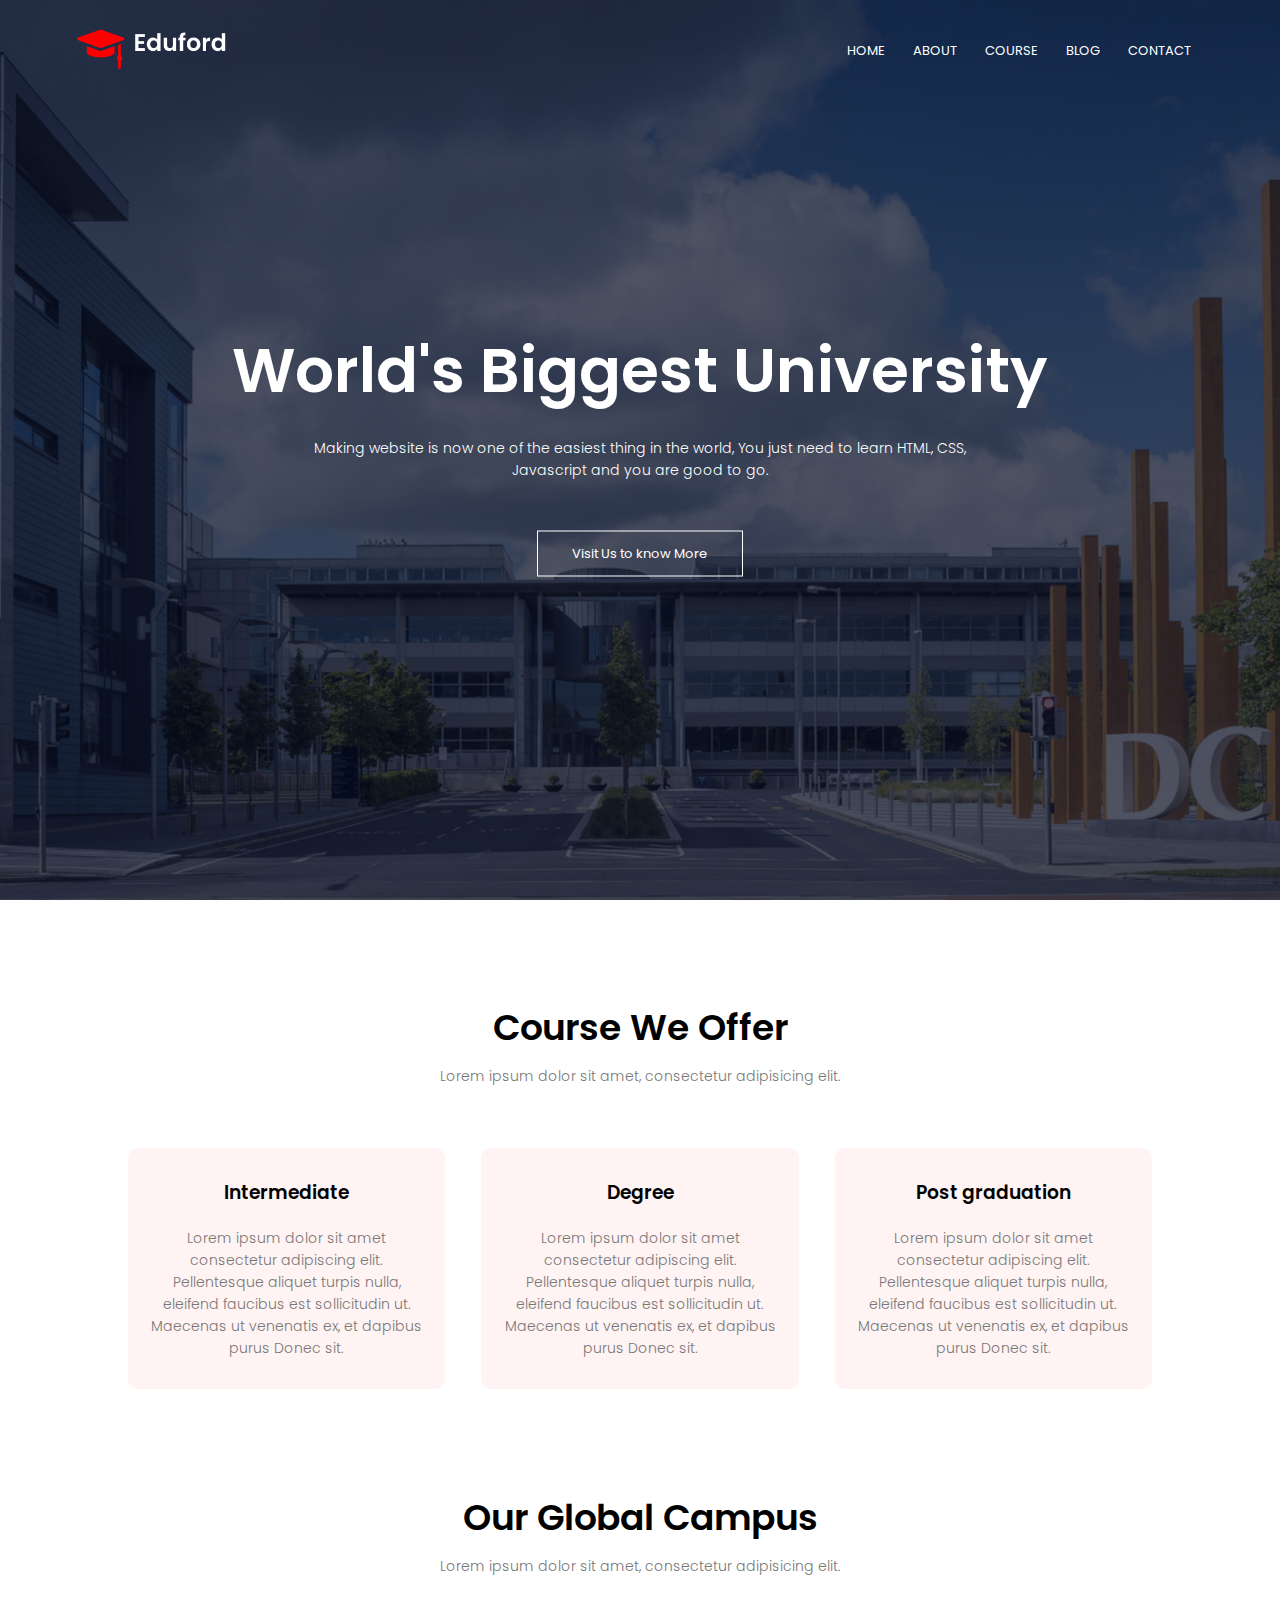
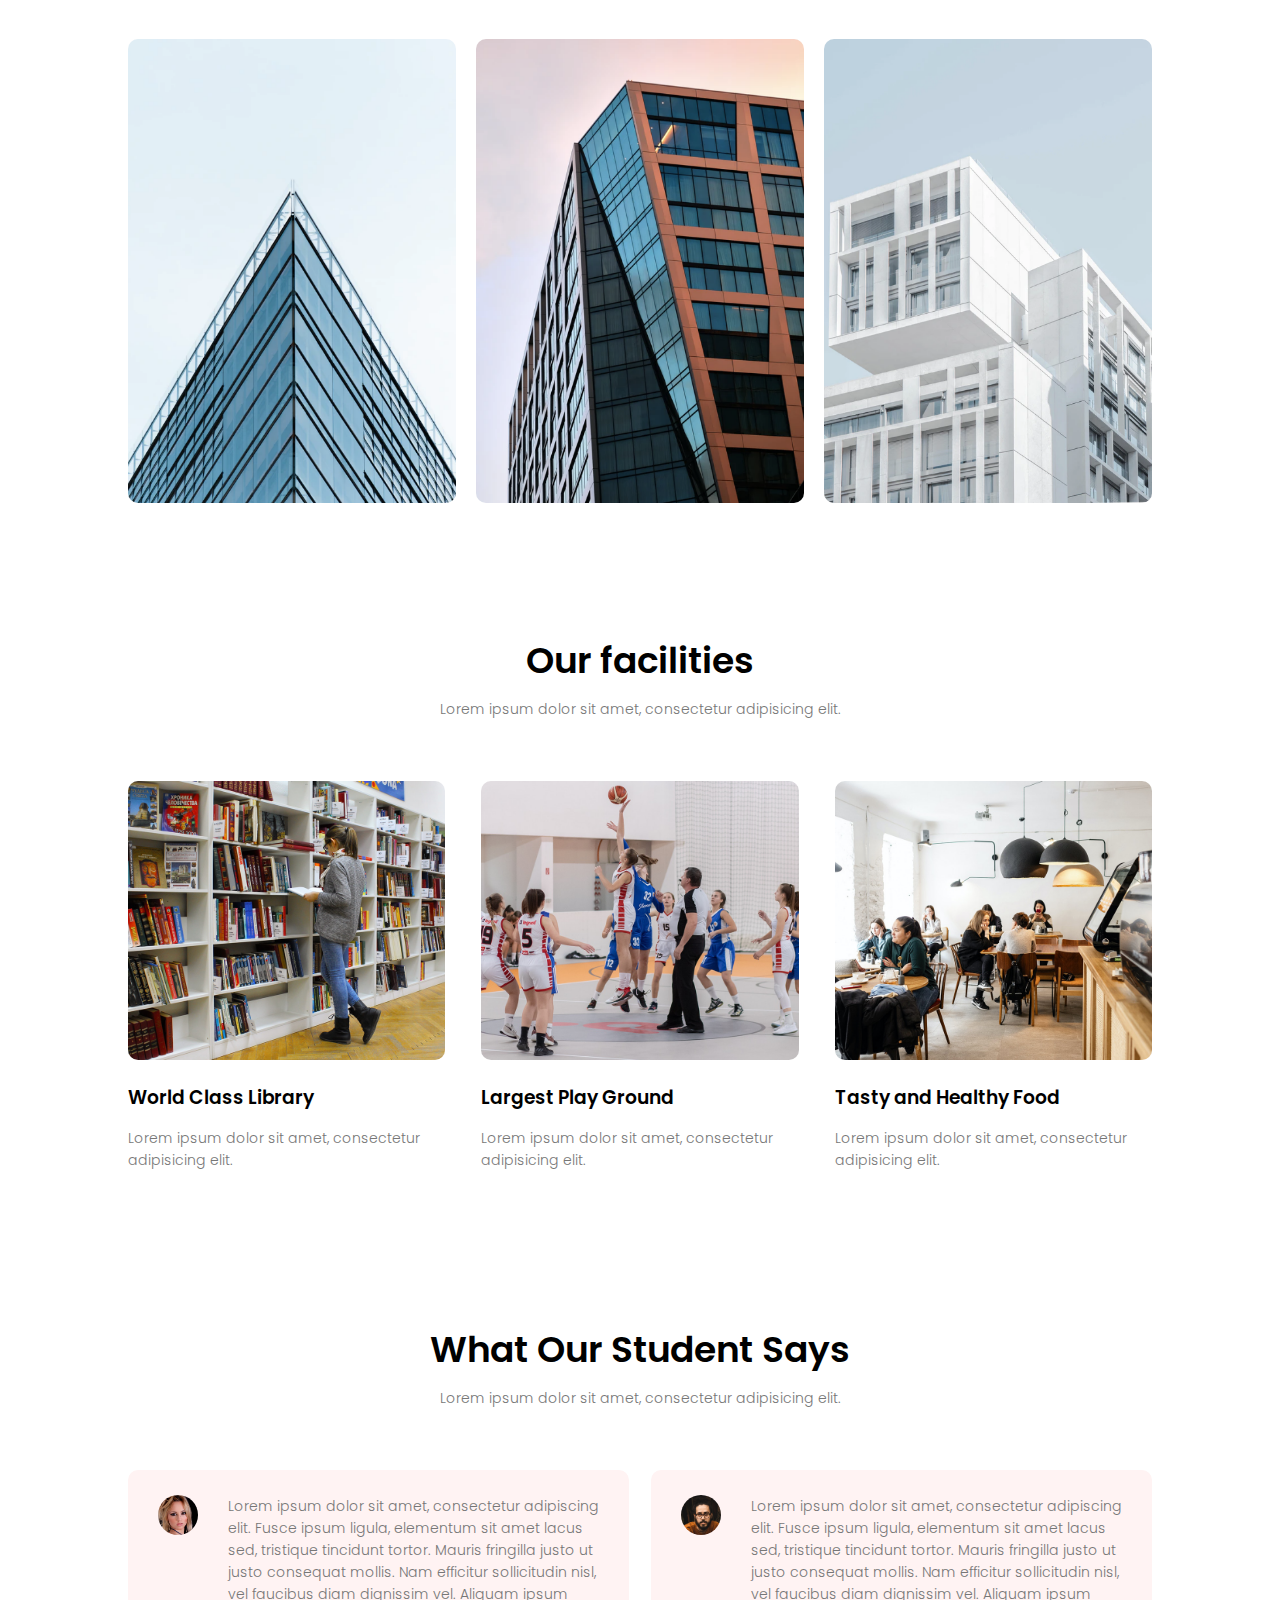
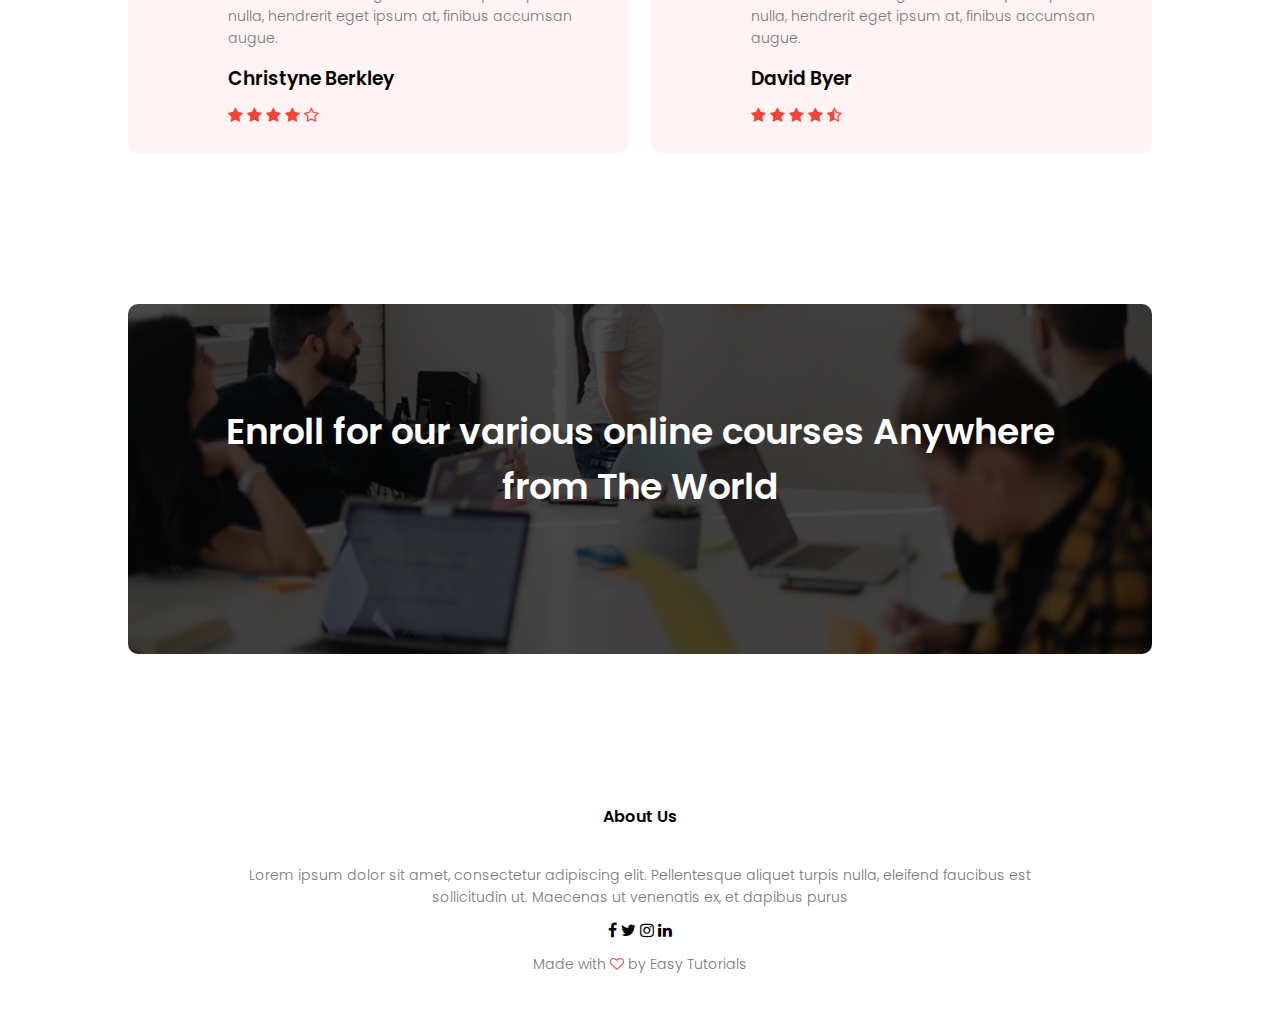
<file: index.html>
<!DOCTYPE html>
<head>

    <meta name="viewport" content="width=device-width, initial-scale=1.0">
    <title>University Website Design - Easy Tutorials</title>
    <link rel="stylesheet" href="style.css">
    <link rel="preconnect" href="https://fonts.gstatic.com" crossorigin>
    <link href="https://fonts.googleapis.com/css2?family=Poppins:wght@100;200;300;400;600;700&family=Titillium+Web:wght@200;300;400;600;700&display=swap" rel="stylesheet">
    <link rel="stylesheet" href="https://stackpath.bootstrapcdn.com/font-awesome/4.7.0/css/font-awesome.min.css">
</head>
<body>
    <section class="header">
        <nav>
            <a href="index.html"><img src="images/logo.png"></a>
            <div class="nav-links" id="navLinks">
                <i class="fa fa-times" onclick="hideMenu()"></i>
                <ul>
                    <li><a href="index.html">HOME</a></li>
                    <li><a href="about.html">ABOUT</a></li>
                    <li><a href="courses.html">COURSE</a></li>
                    <li><a href="blog.html">BLOG</a></li>
                    <li><a href="contact.html">CONTACT</a></li>
                </ul>
            </div>
            <i class="fa fa-bars" onclick="showMenu()"></i>
        </nav>
        <div class="text-box">
            <h1>World's Biggest University</h1>
            <p>Making website is now one of the easiest thing in the world, You just need to learn HTML, CSS, <br>Javascript and you are good to go.</p>
            <a href="" class="hero-btn">Visit Us to know More</a>
        </div>
    </section>

    <!-- Course -->
    <section class="course">
        <h1>Course We Offer</h1>
        <p>Lorem ipsum dolor sit amet, consectetur adipisicing elit.</p>

        <div class="row">
            <div class="course-col">
                <h3>Intermediate</h3>
                <p>Lorem ipsum dolor sit amet consectetur adipiscing elit. Pellentesque aliquet turpis nulla, eleifend faucibus est sollicitudin ut. Maecenas ut venenatis ex, et dapibus purus Donec sit.</p>
            </div>
            <div class="course-col">
                <h3>Degree</h3>
                <p>Lorem ipsum dolor sit amet consectetur adipiscing elit. Pellentesque aliquet turpis nulla, eleifend faucibus est sollicitudin ut. Maecenas ut venenatis ex, et dapibus purus Donec sit.</p>
            </div>
            <div class="course-col">
                <h3>Post graduation</h3>
                <p>Lorem ipsum dolor sit amet consectetur adipiscing elit. Pellentesque aliquet turpis nulla, eleifend faucibus est sollicitudin ut. Maecenas ut venenatis ex, et dapibus purus Donec sit.</p>
            </div>
        </div>
    </section>
    <!-- Campus -->
    <section class="campus">
        <h1>Our Global Campus</h1>
        <p>Lorem ipsum dolor sit amet, consectetur adipisicing elit.</p>

        <div class="row">
        <div class="campus-col">
            <img src="images/london.png">
            <div class="layer">
                <h3>LONDON</h3>
                </div>
        </div>
        <div class="campus-col">
            <img src="images/newyork.png">
            <div class="layer">
                <h3>NEW YORK</h3>
                </div>
        </div>
        <div class="campus-col">
            <img src="images/washington.png">
            <div class="layer">
                <h3>WASHINGTON</h3>
                </div>
        </div>
    </section>

    <!-- Facilities -->

    <section class="facilities">
        <h1>Our facilities</h1>
        <p>Lorem ipsum dolor sit amet, consectetur adipisicing elit.</p>
        
        <div class="row">
            <div class="facilities-col">
                <img src="images/library.png">
                <h3>World Class Library</h3>
                <p>Lorem ipsum dolor sit amet, consectetur adipisicing elit.</p>
            </div>
            <div class="facilities-col">
                <img src="images/basketball.png">
                <h3>Largest Play Ground</h3>
                <p>Lorem ipsum dolor sit amet, consectetur adipisicing elit.</p>
            </div>
            <div class="facilities-col">
                <img src="images/cafeteria.png">
                <h3>Tasty and Healthy Food</h3>
                <p>Lorem ipsum dolor sit amet, consectetur adipisicing elit.</p>
            </div>
        </div>
    
    </section>
    <!-- Testimonials -->
    <section class="testimonials">
        <h1>What Our Student Says</h1>
        <p>Lorem ipsum dolor sit amet, consectetur adipisicing elit.</p>

        <div class="row">
            <div class="testimonial-col">
                <img src="images/user1.jpg">
                <div>
                    <p>Lorem ipsum dolor sit amet, consectetur adipiscing elit. Fusce ipsum ligula, elementum sit amet lacus sed, tristique tincidunt tortor. Mauris fringilla justo ut justo consequat mollis. Nam efficitur sollicitudin nisl, vel faucibus diam dignissim vel. Aliquam ipsum nulla, hendrerit eget ipsum at, finibus accumsan augue.</p>
                    <h3>Christyne Berkley</h3>
                    <i class="fa fa-star"></i>
                    <i class="fa fa-star"></i>
                    <i class="fa fa-star"></i>
                    <i class="fa fa-star"></i>
                    <i class="fa fa-star-o"></i>
                </div>
            </div>
            <div class="testimonial-col">
                <img src="images/user2.jpg">
                <div>
                    <p>Lorem ipsum dolor sit amet, consectetur adipiscing elit. Fusce ipsum ligula, elementum sit amet lacus sed, tristique tincidunt tortor. Mauris fringilla justo ut justo consequat mollis. Nam efficitur sollicitudin nisl, vel faucibus diam dignissim vel. Aliquam ipsum nulla, hendrerit eget ipsum at, finibus accumsan augue.</p>
                    <h3>David Byer</h3>
                    <i class="fa fa-star"></i>
                    <i class="fa fa-star"></i>
                    <i class="fa fa-star"></i>
                    <i class="fa fa-star"></i>
                    <i class="fa fa-star-half-o"></i>
                </div>
            </div>
    </section>

    <!-- Call To Action -->
    <section class="cta">
        <h1>Enroll for our various online courses Anywhere<br> from The World</h1>
        <a href=""CONTACT US></a>
    </section>

    <!-- Footer -->

    <section class="footer">
        <h4>About Us</h4>
        <p>Lorem ipsum dolor sit amet, consectetur adipiscing elit. Pellentesque aliquet turpis nulla, eleifend faucibus est <br>sollicitudin ut. Maecenas ut venenatis ex, et dapibus purus</p>
        <div class="icons">
            <i class="fa fa-facebook"></i>
            <i class="fa fa-twitter"></i>
            <i class="fa fa-instagram"></i>
            <i class="fa fa-linkedin"></i>
        </div>
        <p>Made with <i class="fa fa-heart-o"></i> by Easy Tutorials</p>
    </section>




    <!-- JavaScript for Toggle Menu -->
    <script>
        var navLinks = document.getElementById("navLinks");
        function showMenu(){
            navLinks.style.right ="0";
        }
        function showMenu(){
            navLinks.style.right ="-200px";
        }
    </script>
</body>
</html>
</file>
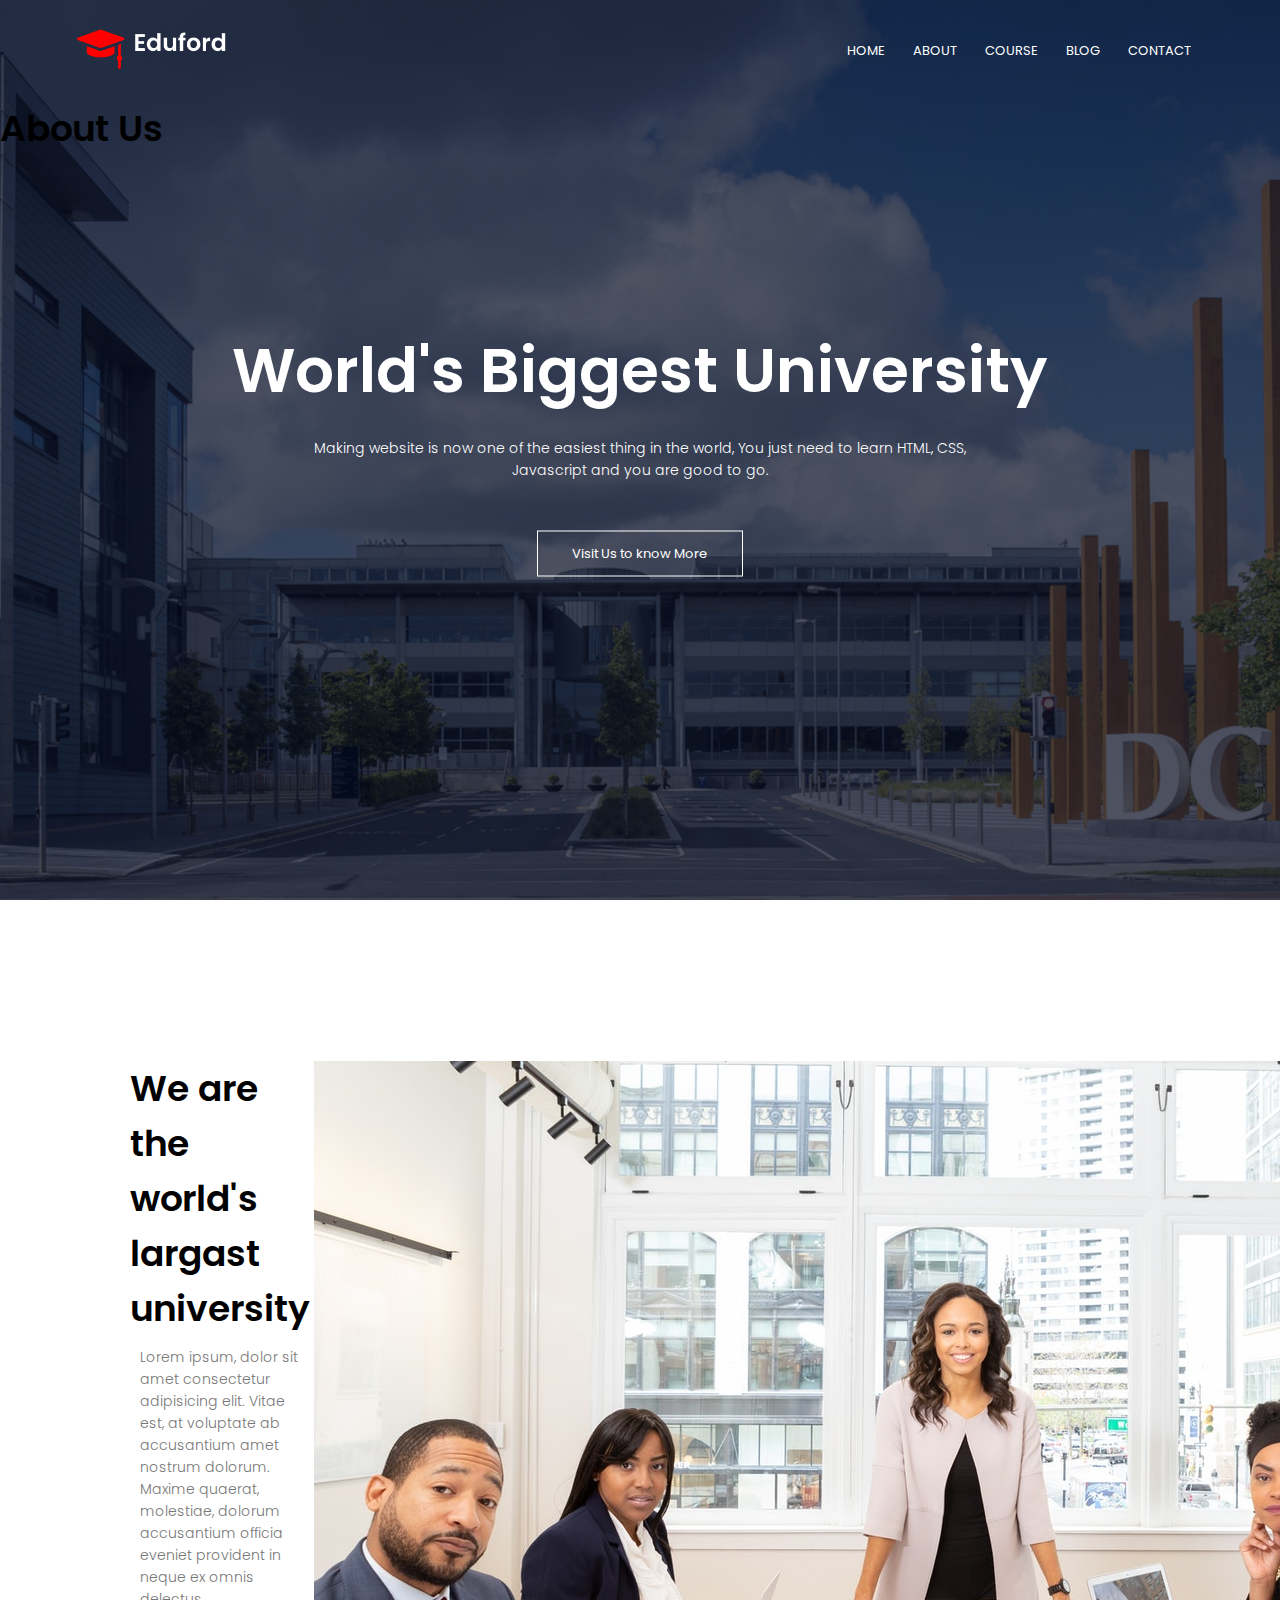
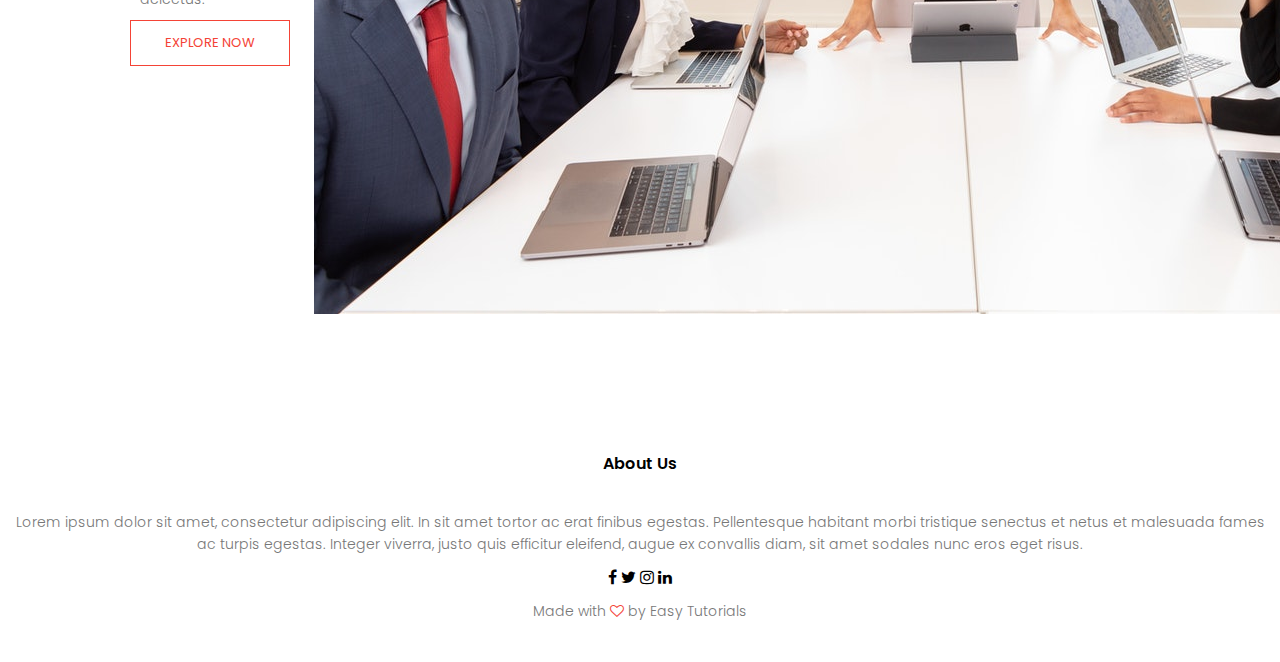
<file: about.html>
<!DOCTYPE html>
<head>

    <meta name="viewport" content="width=device-width, initial-scale=1.0">
    <title>University Website Design - Easy Tutorials</title>
    <link rel="stylesheet" href="style.css">
    <link rel="preconnect" href="https://fonts.gstatic.com" crossorigin>
    <link href="https://fonts.googleapis.com/css2?family=Poppins:wght@100;200;300;400;600;700&family=Titillium+Web:wght@200;300;400;600;700&display=swap" rel="stylesheet">
    <link rel="stylesheet" href="https://stackpath.bootstrapcdn.com/font-awesome/4.7.0/css/font-awesome.min.css">
</head>
<body>
    <section class="header">
        <nav>
            <a href="index.html"><img src="images/logo.png"></a>
            <div class="nav-links" id="navLinks">
                <i class="fa fa-times" onclick="hideMenu()"></i>
                <ul>
                    <li><a href="index.html">HOME</a></li>
                    <li><a href="about.html">ABOUT</a></li>
                    <li><a href="courses.html">COURSE</a></li>
                    <li><a href="blog.html">BLOG</a></li>
                    <li><a href="contact.html">CONTACT</a></li>
                </ul>
            </div>
            <i class="fa fa-bars" onclick="showMenu()"></i>
        </nav>
        <div class="text-box">
            <h1>World's Biggest University</h1>
            <p>Making website is now one of the easiest thing in the world, You just need to learn HTML, CSS, <br>Javascript and you are good to go.</p>
            <a href="" class="hero-btn">Visit Us to know More</a>
        </div>
        <h1>About Us</h1>
    </section>    

    <!--About us content-->

    <section class="about-us">
        <div class="row">
            <div class="about-col">
                <h1>We are the world's largast university</h1>
                <p>Lorem ipsum, dolor sit amet consectetur adipisicing elit. Vitae est, at voluptate ab accusantium amet nostrum dolorum. Maxime quaerat, molestiae, dolorum accusantium officia eveniet provident in neque ex omnis delectus.</p>
                <a href="" class="hero-btn red-btn">EXPLORE NOW</a>
            </div>
            <div class="about-col">
                <img src="images/about.jpg">
            </div>
        </div>
    </section>

    <!--Footer-->
    <section class="footer">
        <h4>About Us</h4>
        <p>Lorem ipsum dolor sit amet, consectetur adipiscing elit. In sit amet tortor ac erat finibus egestas. Pellentesque habitant morbi tristique senectus et netus et malesuada fames ac turpis egestas. Integer viverra, justo quis efficitur eleifend, augue ex convallis diam, sit amet sodales nunc eros eget risus.</p> 
        <div class="icons">
            <i class="fa  fa-facebook"></i>
            <i class="fa  fa-twitter"></i>
            <i class="fa  fa-instagram"></i>
            <i class="fa  fa-linkedin"></i>
        </div>
        <p>Made with <i class="fa fa-heart-o"></i> by Easy Tutorials</p>
    </section>

    <!--JavaScript for Toggle Menu-->
    <script>
        var navLinks = document.getElementById("navLinks"); function showMenu(){
            navLinks.style.right = "0";
        }
        function hideMenu(){
            navLinks.style.right ="-200px"
        }
    </script>
</body>
</html>
</file>
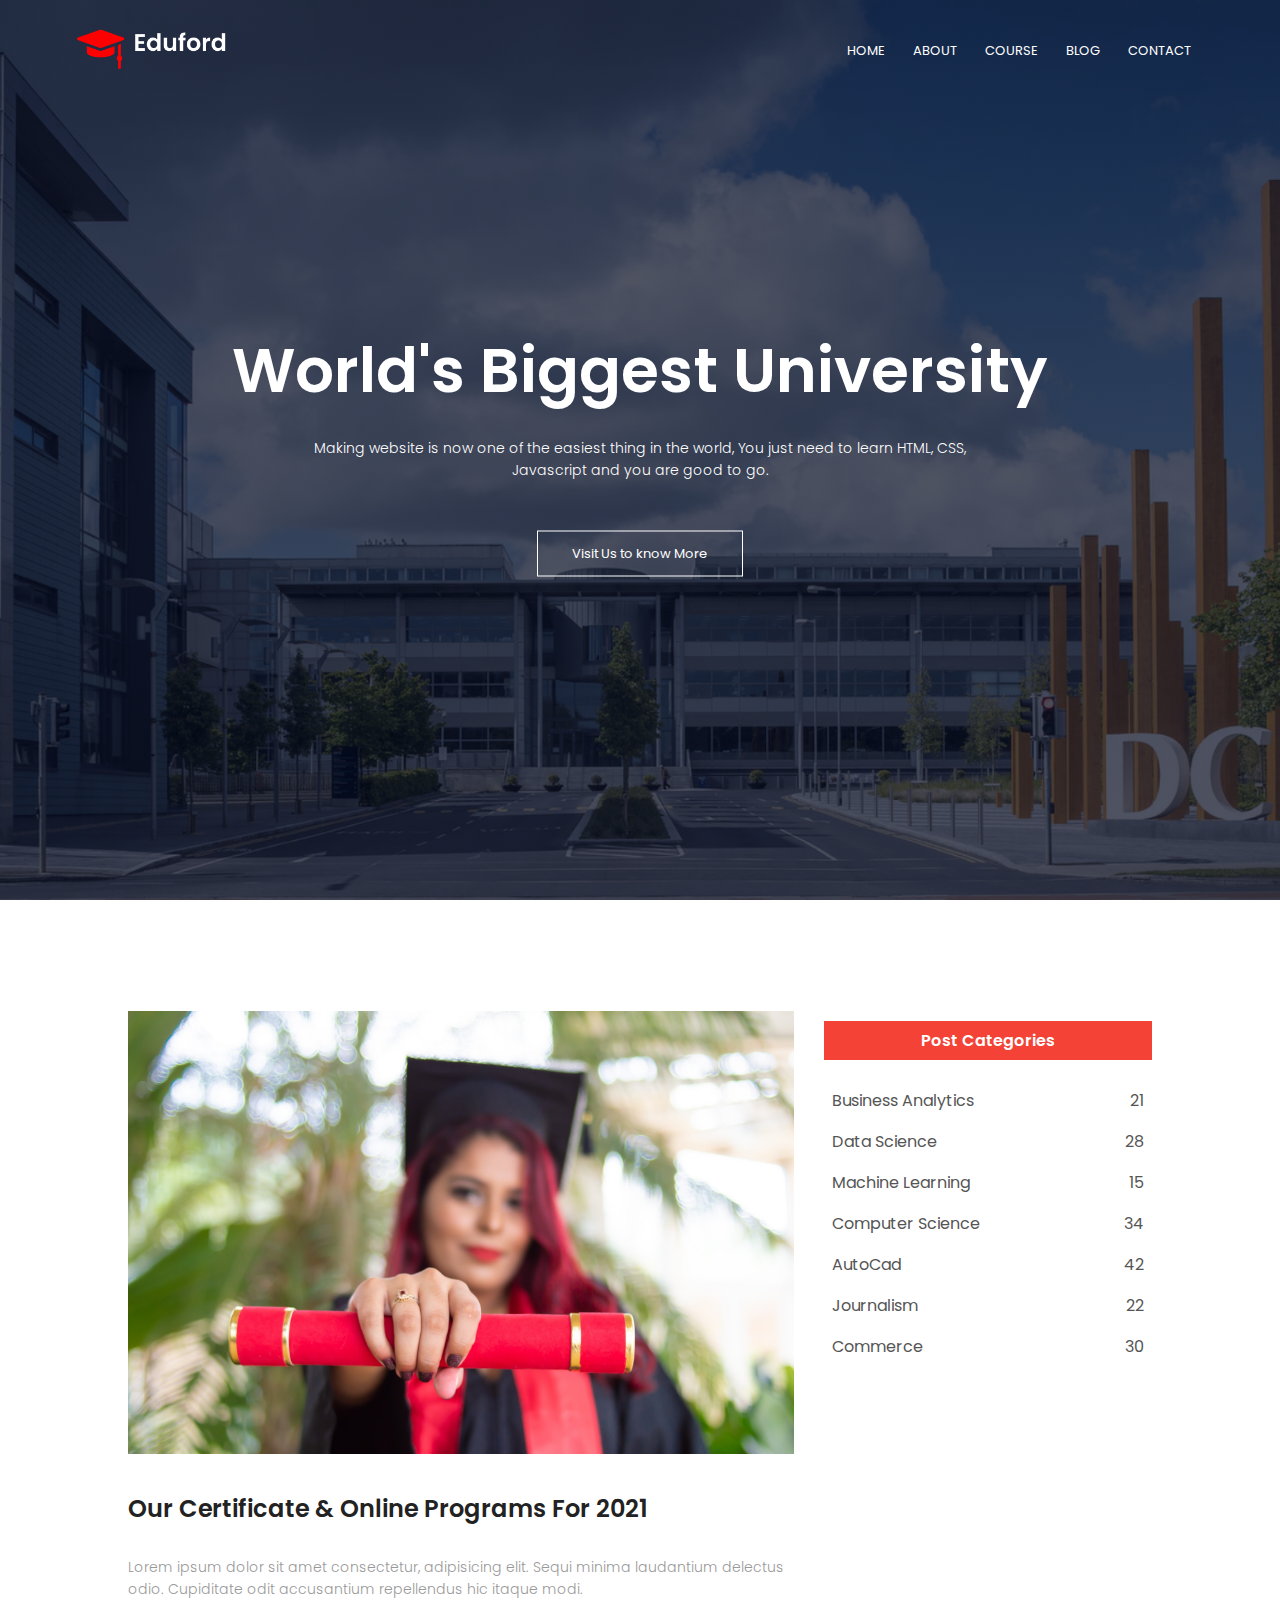
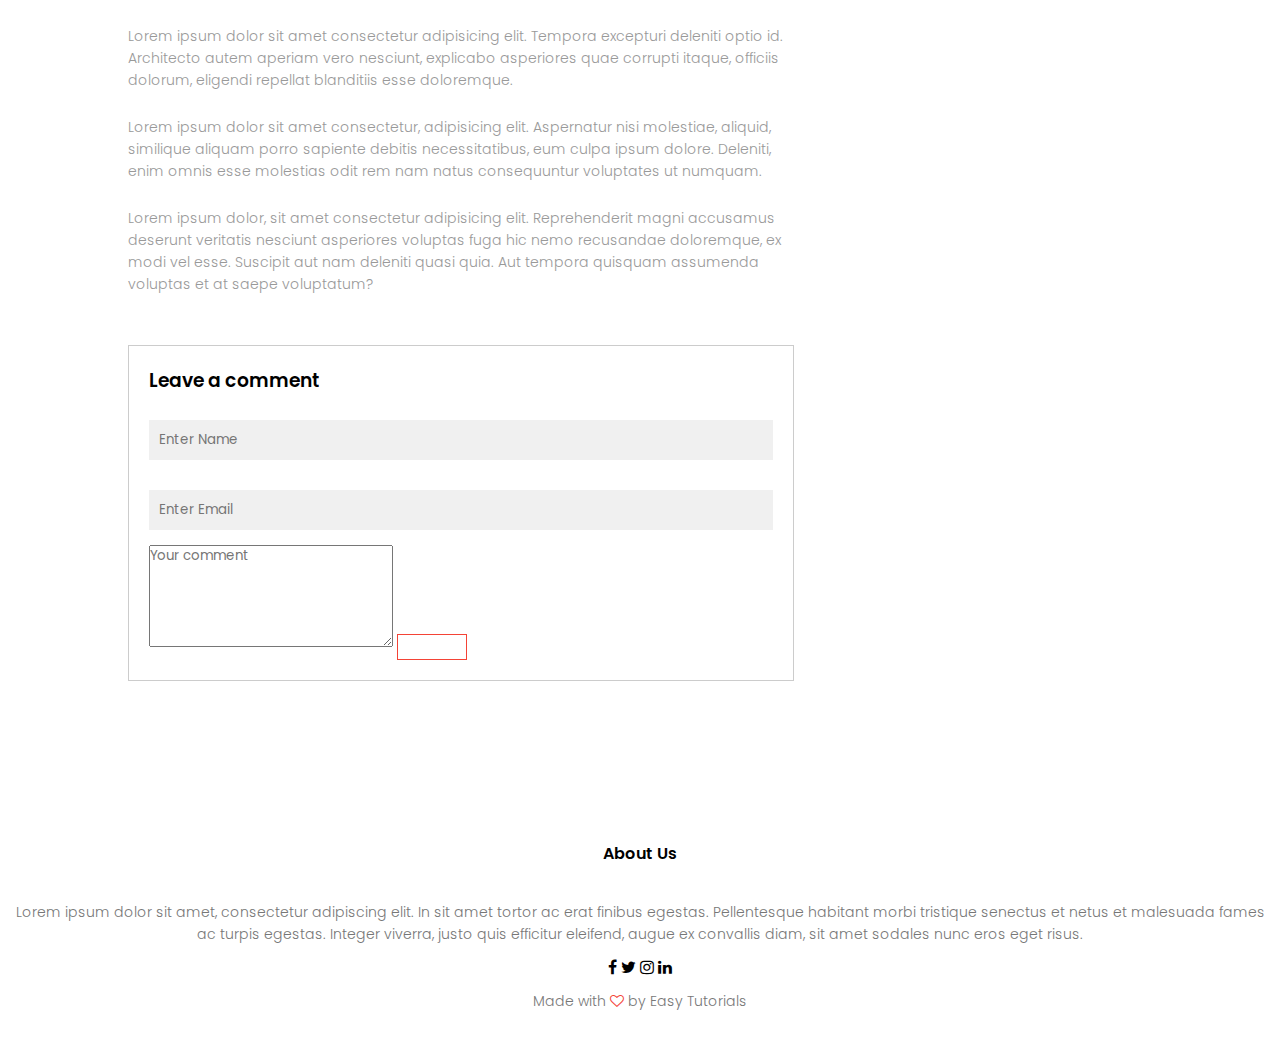
<file: blog.html>
<!DOCTYPE html>
<head>

    <meta name="viewport" content="width=device-width, initial-scale=1.0">
    <title>University Website Design - Easy Tutorials</title>
    <link rel="stylesheet" href="style.css">
    <link rel="preconnect" href="https://fonts.gstatic.com" crossorigin>
    <link href="https://fonts.googleapis.com/css2?family=Poppins:wght@100;200;300;400;600;700&family=Titillium+Web:wght@200;300;400;600;700&display=swap" rel="stylesheet">
    <link rel="stylesheet" href="https://stackpath.bootstrapcdn.com/font-awesome/4.7.0/css/font-awesome.min.css">
</head>
<body>
    <section class="header">
        <nav>
            <a href="index.html"><img src="images/logo.png"></a>
            <div class="nav-links" id="navLinks">
                <i class="fa fa-times" onclick="hideMenu()"></i>
                <ul>
                    <li><a href="index.html">HOME</a></li>
                    <li><a href="about.html">ABOUT</a></li>
                    <li><a href="courses.html">COURSE</a></li>
                    <li><a href="blog.html">BLOG</a></li>
                    <li><a href="contact.html">CONTACT</a></li>
                </ul>
            </div>
            <i class="fa fa-bars" onclick="showMenu()"></i>
        </nav>
        <div class="text-box">
            <h1>World's Biggest University</h1>
            <p>Making website is now one of the easiest thing in the world, You just need to learn HTML, CSS, <br>Javascript and you are good to go.</p>
            <a href="" class="hero-btn">Visit Us to know More</a>
        </div>
        
    </section>    

     <!--Blog page content--> 
     <section class="blog-content">
        <div class="row">
            <div class="blog-left">
                <img src="images/certificate.jpg">
                <h2>Our Certificate & Online Programs For 2021</h2>
                <p>Lorem ipsum dolor sit amet consectetur, adipisicing elit. Sequi minima laudantium delectus odio. Cupiditate odit accusantium repellendus hic itaque modi.</p>
                <br>
                <p>Lorem ipsum dolor sit amet consectetur adipisicing elit. Tempora excepturi deleniti optio id. Architecto autem aperiam vero nesciunt, explicabo asperiores quae corrupti itaque, officiis dolorum, eligendi repellat blanditiis esse doloremque.</p>
                <br>
                <p>Lorem ipsum dolor sit amet consectetur, adipisicing elit. Aspernatur nisi molestiae, aliquid, similique aliquam porro sapiente debitis necessitatibus, eum culpa ipsum dolore. Deleniti, enim omnis esse molestias odit rem nam natus consequuntur voluptates ut numquam.
                </p>
                <br>
                <p>Lorem ipsum dolor, sit amet consectetur adipisicing elit. Reprehenderit magni accusamus deserunt veritatis nesciunt asperiores voluptas fuga hic nemo recusandae doloremque, ex modi vel esse. Suscipit aut nam deleniti quasi quia. Aut tempora quisquam assumenda voluptas et at saepe voluptatum?</p>


                <div class="comment-box">
                    <h3>Leave a comment</h3>
                    <form class="comment-form">
                        <input type="text" placeholder="Enter Name">
                        <input type="email" placeholder="Enter Email">
                        <textarea rows="5" placeholder="Your comment"></textarea>
                        <button type="submit" class="hero-btn red-btn"></button>
                    </form>
                </div>
            </div>
            <div class="blog-right">
                <h3>Post Categories</h3>
                <div>
                    <span>Business Analytics</span>
                    <span>21</span>
                </div>
                <div>
                    <span>Data Science</span>
                    <span>28</span>
                </div>
                <div>
                    <span>Machine Learning</span>
                    <span>15</span>
                </div>
                <div>
                    <span>Computer Science</span>
                    <span>34</span>
                </div>
                <div>
                    <span>AutoCad</span>
                    <span>42</span>
                </div>
                <div>
                    <span>Journalism</span>
                    <span>22</span>
                </div>
                <div>
                    <span>Commerce</span>
                    <span>30</span>
                </div>
            </div>
        </div>
    </section>
   
    <!--Footer-->
    <section class="footer">
        <h4>About Us</h4>
        <p>Lorem ipsum dolor sit amet, consectetur adipiscing elit. In sit amet tortor ac erat finibus egestas. Pellentesque habitant morbi tristique senectus et netus et malesuada fames ac turpis egestas. Integer viverra, justo quis efficitur eleifend, augue ex convallis diam, sit amet sodales nunc eros eget risus.</p> 
        <div class="icons">
            <i class="fa  fa-facebook"></i>
            <i class="fa  fa-twitter"></i>
            <i class="fa  fa-instagram"></i>
            <i class="fa  fa-linkedin"></i>
        </div>
        <p>Made with <i class="fa fa-heart-o"></i> by Easy Tutorials</p>
    </section>

    <!--JavaScript for Toggle Menu-->
    <script>
        var navLinks = document.getElementById("navLinks"); function showMenu(){
            navLinks.style.right = "0";
        }
        function hideMenu(){
            navLinks.style.right ="-200px"
        }
    </script>
</body>
</html>
</file>
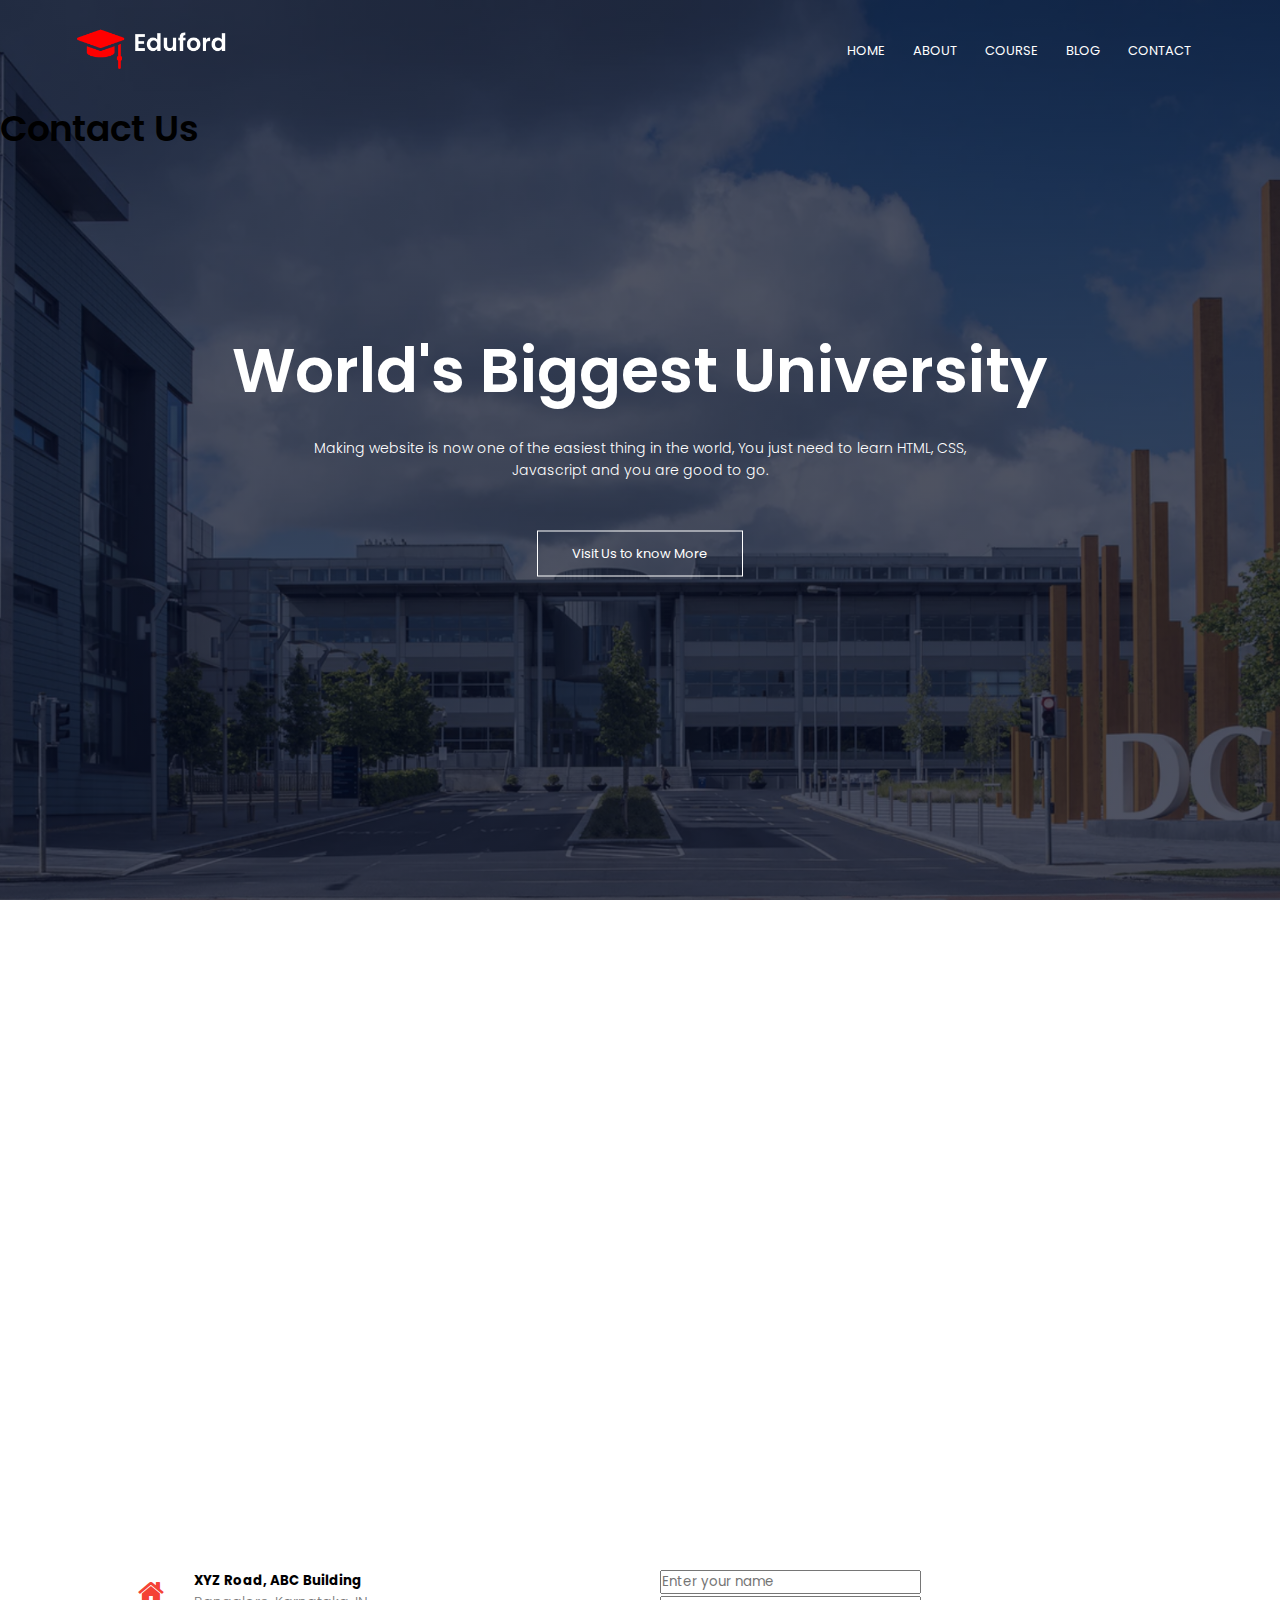
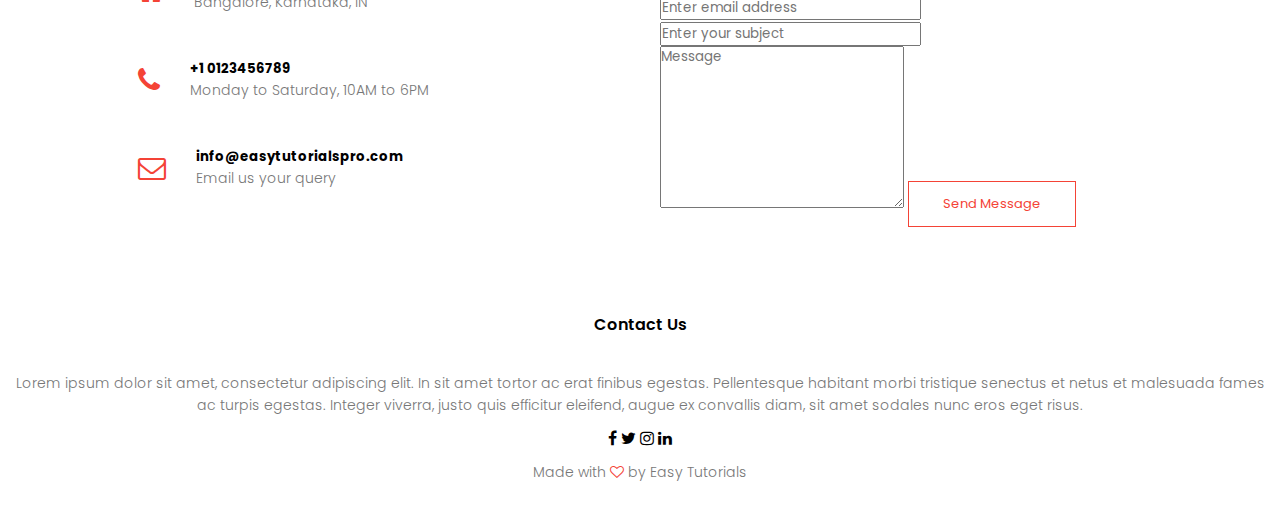
<file: contact.html>
<!DOCTYPE html>
<head>

    <meta name="viewport" content="width=device-width, initial-scale=1.0">
    <title>University Website Design - Easy Tutorials</title>
    <link rel="stylesheet" href="style.css">
    <link rel="preconnect" href="https://fonts.gstatic.com" crossorigin>
    <link href="https://fonts.googleapis.com/css2?family=Poppins:wght@100;200;300;400;600;700&family=Titillium+Web:wght@200;300;400;600;700&display=swap" rel="stylesheet">
    <link rel="stylesheet" href="https://stackpath.bootstrapcdn.com/font-awesome/4.7.0/css/font-awesome.min.css">
</head>
<body>
    <section class="header">
        <nav>
            <a href="index.html"><img src="images/logo.png"></a>
            <div class="nav-links" id="navLinks">
                <i class="fa fa-times" onclick="hideMenu()"></i>
                <ul>
                    <li><a href="index.html">HOME</a></li>
                    <li><a href="about.html">ABOUT</a></li>
                    <li><a href="courses.html">COURSE</a></li>
                    <li><a href="blog.html">BLOG</a></li>
                    <li><a href="contact.html">CONTACT</a></li>
                </ul>
            </div>
            <i class="fa fa-bars" onclick="showMenu()"></i>
        </nav>
        <div class="text-box">
            <h1>World's Biggest University</h1>
            <p>Making website is now one of the easiest thing in the world, You just need to learn HTML, CSS, <br>Javascript and you are good to go.</p>
            <a href="" class="hero-btn">Visit Us to know More</a>
        </div>
        <h1>Contact Us</h1>
    </section>    

    <!--Contact Us-->

    <section class="location">
        <iframe src="https://www.google.com/maps/embed?pb=!1m18!1m12!1m3!1d497698.7749233855!2d77.30126597823539!3d12.954459534182952!2m3!1f0!2f0!3f0!3m2!1i1024!2i768!4f13.1!3m3!1m2!1s0x3bae1670c9b44e6d%3A0xf8dfc3e8517e4fe0!2sBangalore%2C%20Karnataka%2C%20India!5e0!3m2!1ses!2sbo!4v1687790630366!5m2!1ses!2sbo" width="600" height="450" style="border:0;" allowfullscreen="" loading="lazy" referrerpolicy="no-referrer-when-downgrade"></iframe>

    </section>
    <section class="contact-us">
        <div class="row">
            <div class="contact-col">
                <div>
                    <i class="fa fa-home"></i>
                    <span>
                       <h5>XYZ Road, ABC Building</h5> 
                       <p>Bangalore, Karnataka, IN</p>
                    </span>
                </div>
                <div>
                    <i class="fa fa-phone"></i>
                    <span>
                        <h5>+1 0123456789</h5>
                        <p>Monday to Saturday, 10AM to 6PM</p>
                    </span>
             </div>
             <div>
                <i class="fa fa-envelope-o"></i>
                <span>
                   <h5>info@easytutorialspro.com</h5> 
                   <p>Email us your query</p>
                </span>
            </div>
            </div>
             <div class="contact-col">
                 <form action="">
                    <input type="text" placeholder="Enter your name" required>
                    <input type="email" placeholder="Enter email address" required>
                    <input type="text" placeholder="Enter your subject" required>
                    <textarea rows="8" placeholder="Message" required></textarea>
                    <button type="submit" class="hero-btn red-btn">Send Message</button>
                 </form>
                      
             </div>
        </div>
    </section>

    <!--Footer-->
    <section class="footer">
        <h4>Contact Us</h4>
        <p>Lorem ipsum dolor sit amet, consectetur adipiscing elit. In sit amet tortor ac erat finibus egestas. Pellentesque habitant morbi tristique senectus et netus et malesuada fames ac turpis egestas. Integer viverra, justo quis efficitur eleifend, augue ex convallis diam, sit amet sodales nunc eros eget risus.</p> 
        <div class="icons">
            <i class="fa  fa-facebook"></i>
            <i class="fa  fa-twitter"></i>
            <i class="fa  fa-instagram"></i>
            <i class="fa  fa-linkedin"></i>
        </div>
        <p>Made with <i class="fa fa-heart-o"></i> by Easy Tutorials</p>
    </section>

    <!--JavaScript for Toggle Menu-->
    <script>
        var navLinks = document.getElementById("navLinks"); function showMenu(){
            navLinks.style.right = "0";
        }
        function hideMenu(){
            navLinks.style.right ="-200px"
        }
    </script>
</body>
</html>
</file>
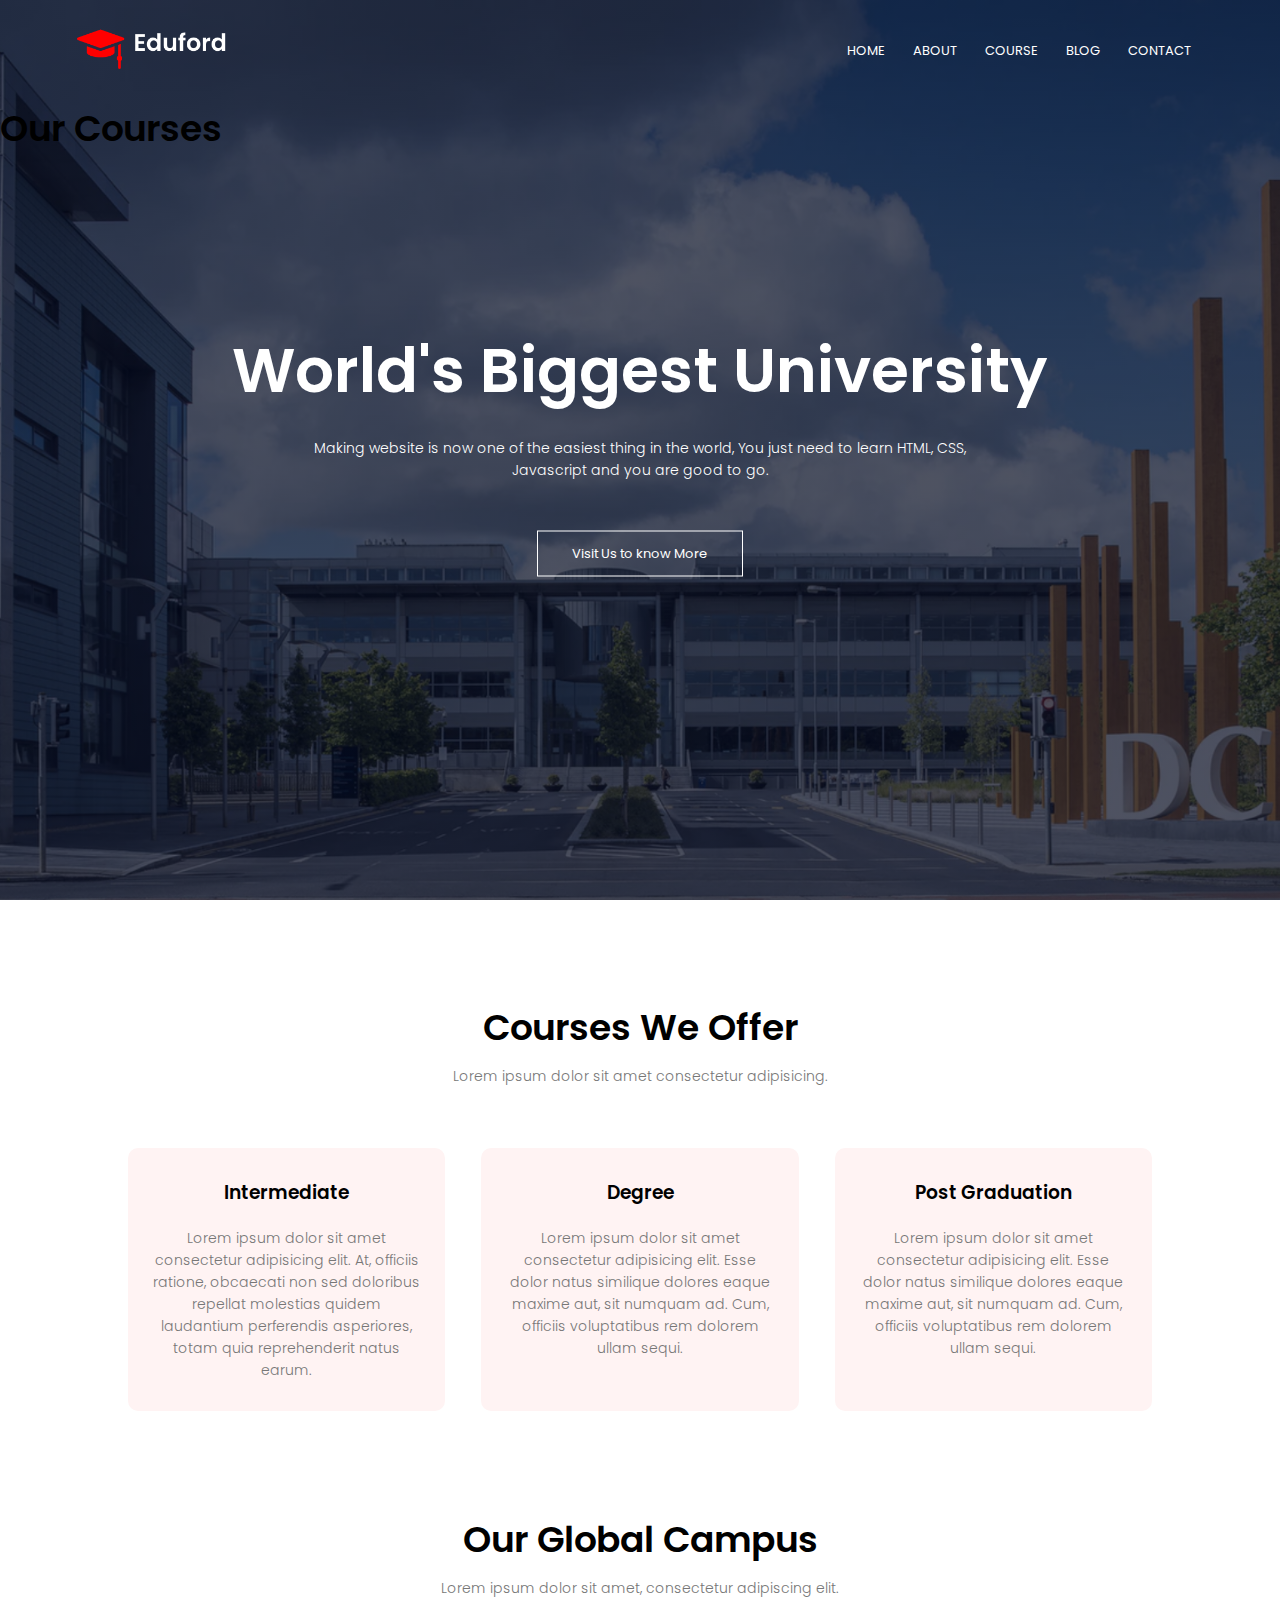
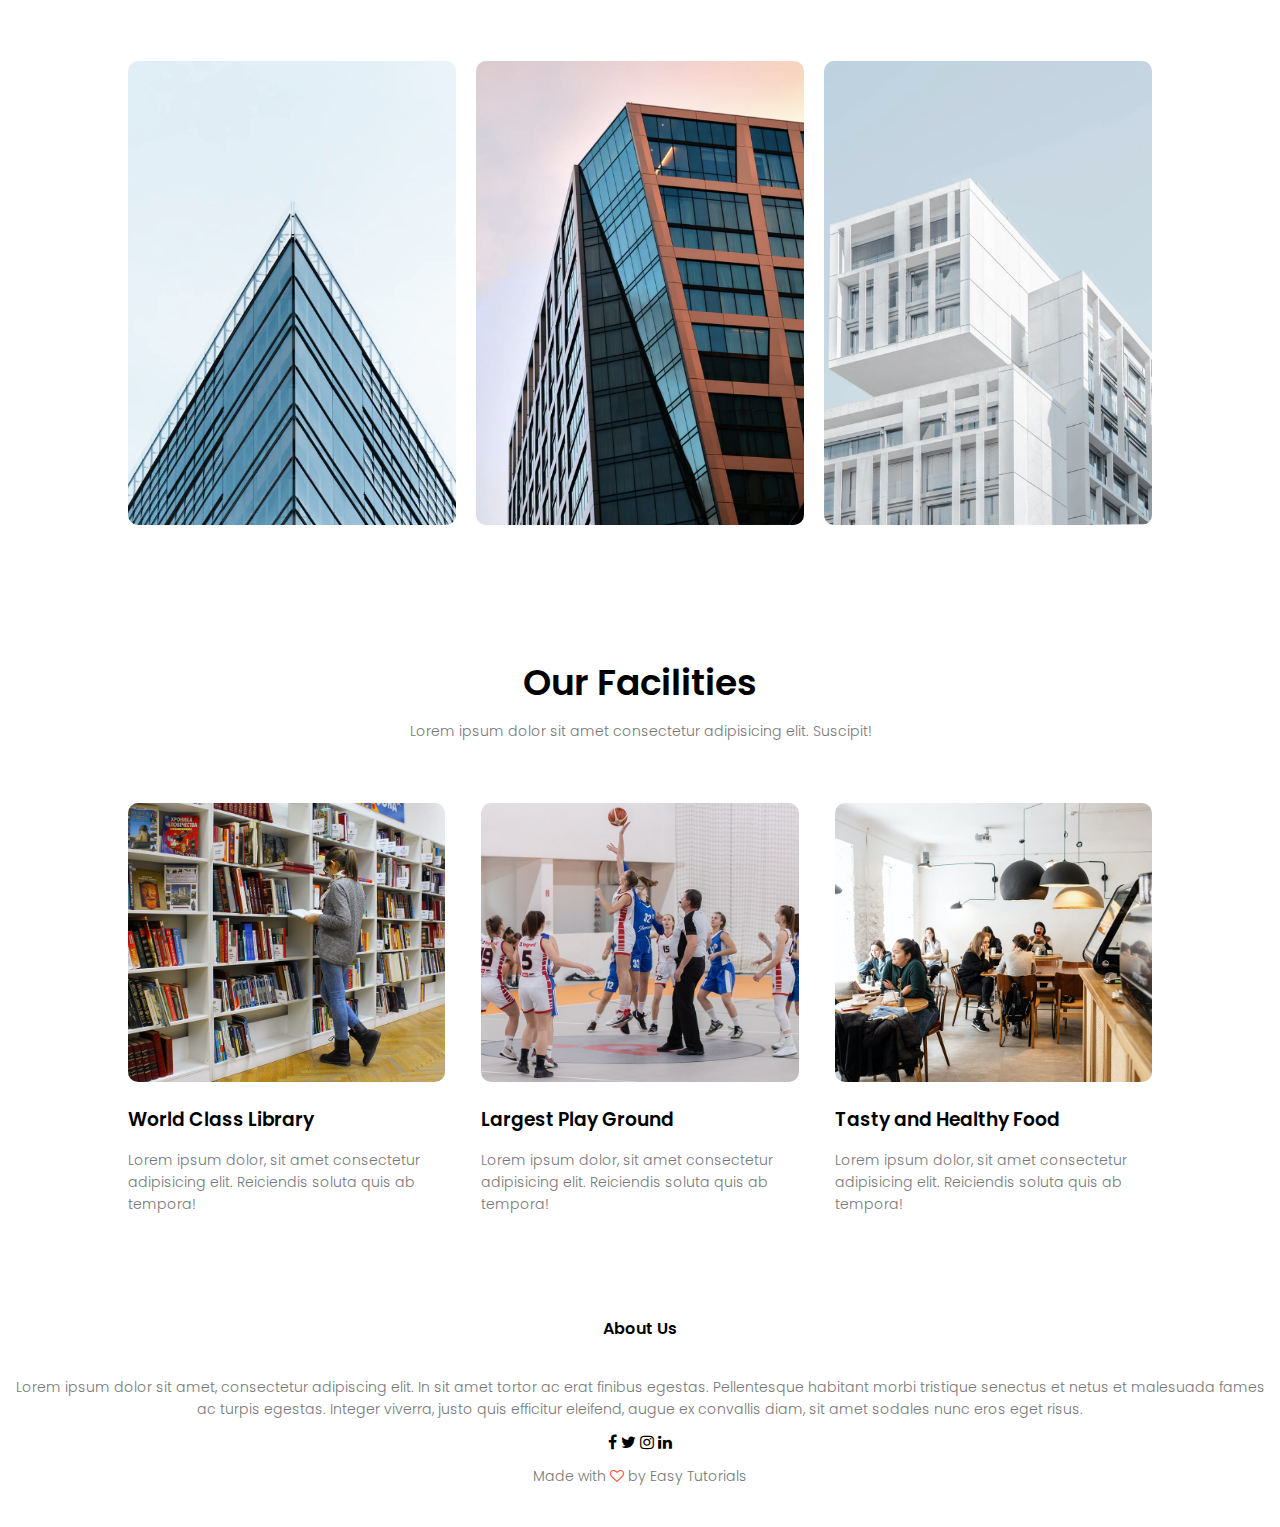
<file: courses.html>
<!DOCTYPE html>
<head>

    <meta name="viewport" content="width=device-width, initial-scale=1.0">
    <title>University Website Design - Easy Tutorials</title>
    <link rel="stylesheet" href="style.css">
    <link rel="preconnect" href="https://fonts.gstatic.com" crossorigin>
    <link href="https://fonts.googleapis.com/css2?family=Poppins:wght@100;200;300;400;600;700&family=Titillium+Web:wght@200;300;400;600;700&display=swap" rel="stylesheet">
    <link rel="stylesheet" href="https://stackpath.bootstrapcdn.com/font-awesome/4.7.0/css/font-awesome.min.css">
</head>
<body>
    <section class="header">
        <nav>
            <a href="index.html"><img src="images/logo.png"></a>
            <div class="nav-links" id="navLinks">
                <i class="fa fa-times" onclick="hideMenu()"></i>
                <ul>
                    <li><a href="index.html">HOME</a></li>
                    <li><a href="about.html">ABOUT</a></li>
                    <li><a href="courses.html">COURSE</a></li>
                    <li><a href="blog.html">BLOG</a></li>
                    <li><a href="contact.html">CONTACT</a></li>
                </ul>
            </div>
            <i class="fa fa-bars" onclick="showMenu()"></i>
        </nav>
        <div class="text-box">
            <h1>World's Biggest University</h1>
            <p>Making website is now one of the easiest thing in the world, You just need to learn HTML, CSS, <br>Javascript and you are good to go.</p>
            <a href="" class="hero-btn">Visit Us to know More</a>
        </div>
        <h1>Our Courses</h1>
    </section>    

    <!--Course-->
    
     <section class="course">
        <h1>Courses We Offer</h1>
        <p>Lorem ipsum dolor sit amet consectetur adipisicing.</p>
        
        <div class="row">
            <div class="course-col">
                <h3>Intermediate</h3>
                <p>Lorem ipsum dolor sit amet consectetur adipisicing elit. At, officiis ratione, obcaecati non sed doloribus repellat molestias quidem laudantium perferendis asperiores, totam quia reprehenderit natus earum.</p>
            </div>
            <div class="course-col">
                <h3>Degree</h3>
                <p>Lorem ipsum dolor sit amet consectetur adipisicing elit. Esse dolor natus similique dolores eaque maxime aut, sit numquam ad. Cum, officiis voluptatibus rem dolorem ullam sequi.
                </p>
            </div>
            <div class="course-col">
                <h3>Post Graduation</h3>
                <p>Lorem ipsum dolor sit amet consectetur adipisicing elit. Esse dolor natus similique dolores eaque maxime aut, sit numquam ad. Cum, officiis voluptatibus rem dolorem ullam sequi.
                </p>
            </div>
        </div>
    </section>

    <!--campus-->
    <section class="campus">
        <h1>Our Global Campus</h1>
        <p>Lorem ipsum dolor sit amet, consectetur adipiscing elit.</p>

        <div class="row">
            <div class="campus-col">
                <img src="images/london.png">
                <div class="layer">
                   <h3>LONDON</h3>
            </div>
        </div>
        <div class="campus-col">
            <img src="images/newyork.png">
            <div class="layer">
                <h3>NEW YORK</h3>
            </div>
        </div>
        <div class="campus-col">
            <img src="images/washington.png">
            <div class="layer">
                <h3>WASHINGTON</h3>
            </div>
        </div>
        </div>
    </section>

    <!--- facilities -->
    <section class="facilities">
        <h1>Our Facilities</h1>
        <p>Lorem ipsum dolor sit amet consectetur adipisicing elit. Suscipit!</p>

        <div class="row">
            <div class="facilities-col">
                <img src="images/library.png">
                <h3>World Class Library</h3>
                <p>Lorem ipsum dolor, sit amet consectetur adipisicing elit. Reiciendis soluta quis ab tempora!</p>
            </div>
            <div class="facilities-col">
                <img src="images/basketball.png">
                <h3>Largest Play Ground</h3>
                <p>Lorem ipsum dolor, sit amet consectetur adipisicing elit. Reiciendis soluta quis ab tempora!</p>
            </div>
            <div class="facilities-col">
                <img src="images/cafeteria.png">
                <h3>Tasty and Healthy Food</h3>
                <p>Lorem ipsum dolor, sit amet consectetur adipisicing elit. Reiciendis soluta quis ab tempora!</p>
            </div>
        </div>
    </section>

    

    <!--Footer-->
    <section class="footer">
        <h4>About Us</h4>
        <p>Lorem ipsum dolor sit amet, consectetur adipiscing elit. In sit amet tortor ac erat finibus egestas. Pellentesque habitant morbi tristique senectus et netus et malesuada fames ac turpis egestas. Integer viverra, justo quis efficitur eleifend, augue ex convallis diam, sit amet sodales nunc eros eget risus.</p> 
        <div class="icons">
            <i class="fa  fa-facebook"></i>
            <i class="fa  fa-twitter"></i>
            <i class="fa  fa-instagram"></i>
            <i class="fa  fa-linkedin"></i>
        </div>
        <p>Made with <i class="fa fa-heart-o"></i> by Easy Tutorials</p>
    </section>

    <!--JavaScript for Toggle Menu-->
    <script>
        var navLinks = document.getElementById("navLinks"); function showMenu(){
            navLinks.style.right = "0";
        }
        function hideMenu(){
            navLinks.style.right ="-200px"
        }
    </script>
</body>
</html>
</file>
<file: style.css>
*{
    margin: 0;
    padding: 0;
    font-family: 'Poppins', sans-serif;
}
.header{
    min-height: 100vh;
    width: 100%;
    background-image: linear-gradient(rgba(4,9,30,0.7),rgba(4,9,30,0.7)),url(images/banner.png);
    background-position: center;
    background-size: cover;
    position: relative;
}
nav{
    display: flex;
    padding: 2% 6%;
    justify-content: space-between;
    align-items: center;
}
nav img{
    width: 150px;
}
.nav-links{
    flex: 1;
    text-align: right;
}
.nav-links ul li{
    list-style: none;
    display: inline-block;
    padding: 8px 12px;
    position: relative;
}
.nav-links ul li a{
    color: #fff;
    text-decoration: none;
    font-size: 13px;
}
.nav-links ul li::after{
    content: '';
    width: 0%;
    height: 2px;
    background: #f44336;
    display: block;
    margin: auto;
}
nav-links ul li:hover::after{
    width: 100%;
}
.text-box{
    width: 90%;
    color: #fff;
    position: absolute;
    top: 50%;
    left: 50%;
    transform: translate(-50%,-50%);
    text-align: center;
}
.text-box h1{
    font-size: 62px;
}
.text-box p{
    margin: 10px 0 40px;
    font-size: 14px;
    color: #fff;
}
.hero-btn{
    display: inline-block;
    text-decoration: none;
    color: #fff;
    border: 1px solid #fff;
    padding: 12px 34px;
    font-size: 13px;
    background: transparent;
    position: relative;
    cursor: pointer;
}
.hero-btn:hover{
    border: 1px solid #f44336;
    background: #f44336;
    transition: 1s;
}
nav .fa{
    display: none;
}
@media(max-widht: 700px){
    .text-box h1{
        font-size: 62px;  
    }
    .nav-links ul li{
        display: block;
    }
    .nav-links{
        position: absolute;
        background: #f44336;
        height: 100vh;
        width: 200px;
        top: 0;
        right: -200px;
        text-align: left;
        z-index: 2;
        transition: 1s;
    }
    nav .fa{
        display: block;
        color: #fff;
        margin: 10px;
        font-size: 22px;
        cursor: pointer;
    }
    .nav-links ul{
        padding: 30px;
    }
}
/* course */
.course{
    width: 80%;
    margin: auto;
    text-align: center;
    padding-top: 100px;
}
h1{
    font-size: 36px;
    font-weight: 600;
}
p{
    color: #777;
    font-size: 14px;
    font-weight: 300;
    line-height: 22px;
    padding: 10px;
}
.row{
    margin-top: 5%;
    display: flex;
    justify-content: space-between;
}
.course-col{
    flex-basis: 31%;
    background: #fff3f3;
    border-radius: 10px;
    margin-bottom: 5%;
    padding: 20px 12px;
    box-sizing: border-box;
    transition: 0.5s;
}
h3{
    text-align: center;
    font-weight: 600;
    margin: 10px 0;
}
.course-col:hover{
    box-shadow: 0 0 20px 0px rgba(0, 0, 0, 0.2);
}
@media(max-width: 700px){
    .row{
        flex-direction: column;
    }
}
/* campus */

.campus{
    width: 80%;
    margin: auto;
    text-align: center;
    padding-top: 50px;
}
.campus-col{
    flex-basis: 32%;
    border-radius: 10px;
    margin-bottom: 30px;
    position: relative;
    overflow: hidden;
}
.campus-col img{
    width: 100%;
    display: block;
}
.layer{
    background: transparent;
    height: 100%;
    width: 100%;
    position: absolute;
    top: 0;
    left: 0;
    transition: 0.5s;
}
.layer:hover{
    background: rgba(226, 0, 0, 0.7);
}
.layer h3{
    width: 100%;
    font-weight: 500;
    color: #fff;
    font-size: 26px;
    bottom: 0;
    left: 50%;
    transform: translateX(-50%);
    position: absolute;
    opacity: 0;
    transition: 0.5s;
}
.layer:hover h3{
    bottom: 49%;
    opacity: 1;
}
/* facilities */
.facilities{
    width: 80%;
    margin: auto;
    text-align: center;
    padding-top: 100px;
}
.facilities-col{
    flex-basis: 31%;
    border-radius: 10px;
    margin-bottom: 5%;
    text-align: left;
}
.facilities-col img{
    width: 100%;
    border-radius: 10px;
}
.facilities-col p{
    padding: 0;
}
.facilities-col h3{
    margin-top: 16px;
    margin-bottom: 15px;
    text-align:left;
}
/* testimonials */

.testimonials{
    width: 80%;
    margin: auto;
    padding-top: 100px;
    text-align: center;
}
.testimonial-col{
    flex-basis: 44%;
    border-radius: 10px;
    margin-bottom: 5%;
    text-align: left;
    background: #fff3f3;
    padding: 25px;
    cursor: pointer;
    display: flex;
}
.testimonial-col img{
    height: 40px;
    margin-left: 5px;
    margin-right: 30px;
    border-radius: 50%;
}
.testimonial-col p{
    padding: 0;
}
.testimonial-col h3{
    margin-top: 15px;
    text-align: left;
}
.testimonial-col .fa{
    color: #f44336;
}
@media(max-width){
    .testimonial-col img{
        margin-left: 0px;
        margin-right: 15px;
    }
}
/* call to action */

.cta{
    margin: 100px auto;
    width: 80%;
    background-image: linear-gradient(rgba(0,0,0,0.7),rgba(0,0,0,0.7)),url(images/banner2.jpg);
    background-position: center;
    background-size: cover;
    border-radius: 10px;
    text-align: center;
    padding: 100px 0;
}
.cta h1{
    color: #fff;
    margin-bottom: 40px;
    padding: 0;
}
@media(max-width: 700px){
    .cta h1{
        font-size: 24px;
    }
}
.footer{
    width: 100%;
    text-align: center;
    padding: 30px 0;
}
.footer h4{
    margin-bottom: 25px;
    margin-top: 20px;
    font-weight: 600;
}
.icon .fa{
    color: #f44336;
    margin: 0 13px;
    cursor: pointer;
    padding: 18px 0;
}
.fa-heart-o{
    color: #f44336;
}
/* about us page */

.sub-header{ 
    height: 50vh;
    width: 100%;
    background-image: linear-gradient(rgba(4,9,30,0.7)),url(images/background.jpg);
    background-position: center;
    background-size: cover;
    text-align: center;
    color: #fff;
}
.sub-header h1{
    margin-top: 100%;
}
.about-us{
    width: 80%;
    margin: auto;
    padding-top: 80px;
    padding-bottom: 50px;
}
.about-col{
    flex-basis: 48px;
    padding: 30px 2px;
}
.about-col img{
    width: auto;
}
.red-btn{
    border: 1px solid #f44336;
    background: transparent;
    color: #f44336;
}
.red-btn:hover{
    color: #fff;
}

/* blog */
.blog-content{
    width: 80%;
    margin: auto;
    padding: 60px 0;
}
.blog-left{
    flex-basis: 65%;
}
.blog-left img{
    width: 100%;
}
.blog-left h2{
    color: #222;
    font-weight: 600;
    margin: 30px 0;
}
.blog-left p{
    color: #999;
    padding: 0;
}

.blog-right{
    flex-basis: 32%;
}
.blog-right h3{
    background: #f44336;
    color:#fff;
    padding: 7px 0;
    font-size: 16px;
    margin-bottom: 20px;
}
.blog-right div{
    display: flex;
    align-items: center;
    justify-content: space-between;
    color: #555;
    padding: 8px;
    box-sizing: border-box;
}
.comment-box{
    border: 1px solid #ccc;
    margin: 50px 0;
    padding: 10px 20px;
}
.comment-box h3{
    text-align: left;
}
.comment-form input, comment-form textarea{
    width: 100%;
    padding: 10px;
    margin: 15px 0;
    box-sizing: border-box;
    border: none;
    outline: none;
    background: #f0f0f0;
}
.comment-form button{
    margin: 10px 0;
}
@media(max-wridth:700px){
    .sub-header h1{
        font-size: 24px;
    }
}
/* contact us page */
.location{
    width: 80%;
    margin: auto;
    padding: 80px 0;
}
.location iframe{
    width: 100%;
}
.contact-us{
    width: 80%;
    margin: auto;
}
.contact-col{
    flex-basis: 48%;
    margin-bottom: 30px;
}
.contact-col div{
    display:flex;
    align-items: center;
    margin-bottom: 40px;
}
.contact-col div .fa{
    font-size: 28px;
    color: #f44336;
    margin: 10px;
    margin-right: 30px;
}
.contact-col div p{
    padding: 0;
}
.contact-col div h5{
    
}
</file>
